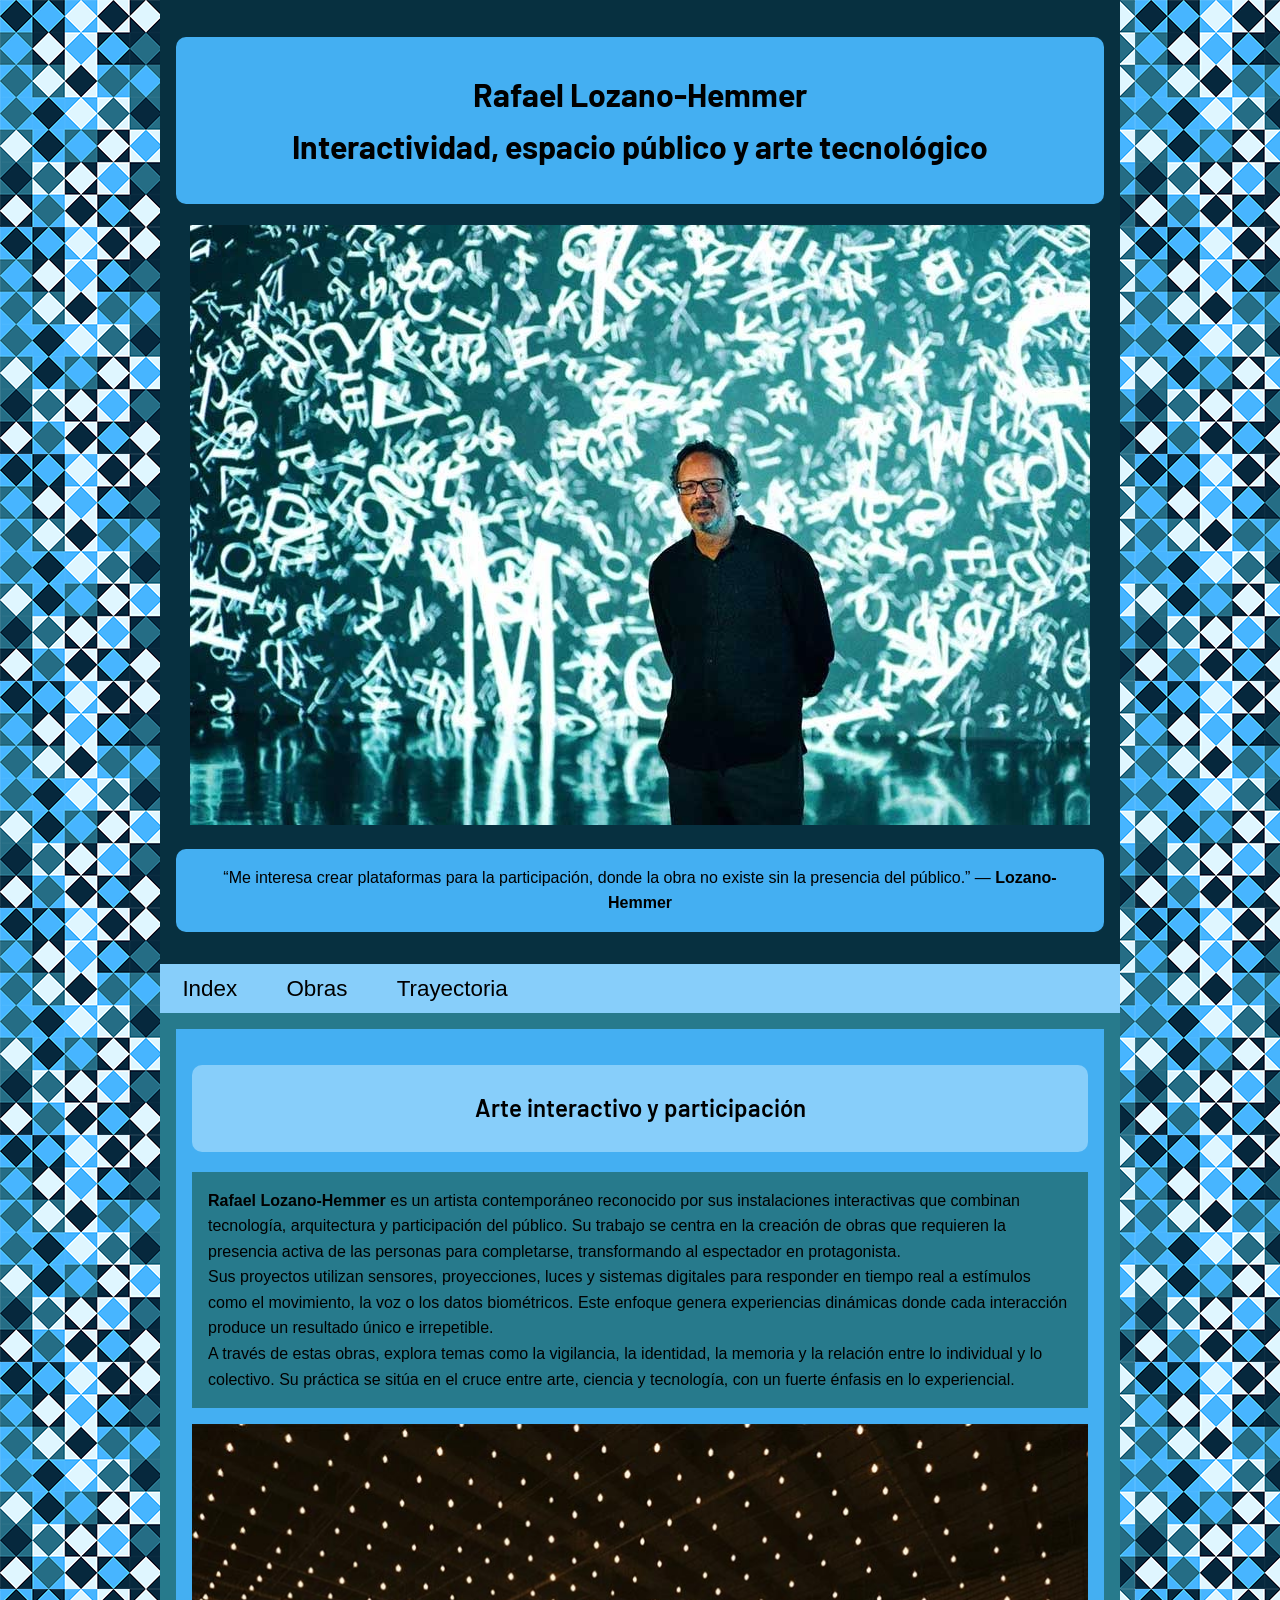
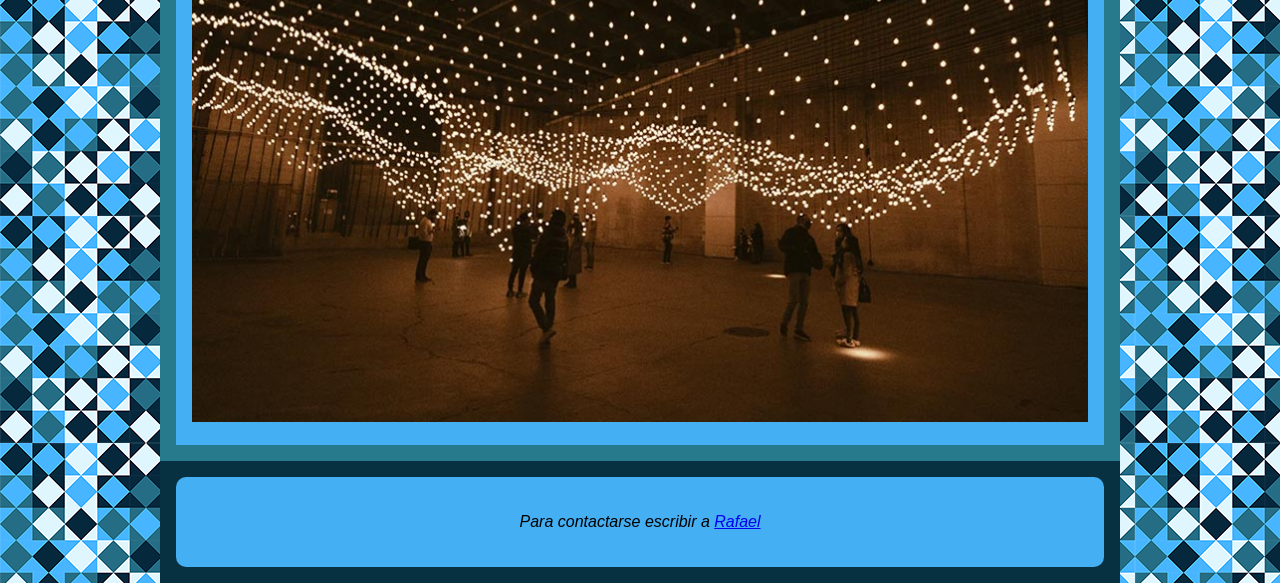
<file: index.html>
<!DOCTYPE html>
<html lang="es">
    <head>
        <meta charset="UTF-8">
        <title>lozano_hemmer</title>
        <link rel="preconnect" href="https://fonts.googleapis.com">
<link rel="preconnect" href="https://fonts.gstatic.com" crossorigin>
<link href="https://fonts.googleapis.com/css2?family=Barlow:ital,wght@0,100;0,200;0,300;0,400;0,500;0,600;0,700;0,800;0,900;1,100;1,200;1,300;1,400;1,500;1,600;1,700;1,800;1,900&display=swap" rel="stylesheet">
        <link href="css/estilos.css" rel="stylesheet">
    </head>
    <body>
        <div id="contenedor">
        <header>
            <h1 class="barlow-bold">Rafael Lozano-Hemmer 
                <br>Interactividad, espacio público y arte tecnológico</h1>
              <img src="./img/lozano-hemmer-1.jpg" alt="lozano-hemmer">
            <p id="piedefoto">“Me interesa crear plataformas para la participación, donde la obra no existe sin la presencia del público.” — <strong>Lozano-Hemmer</strong></p>
        </header>
        <nav>
            <ul>
                <li><a href="./index.html">Index</a></li>
                <li><a href="./obras.html">Obras</a></li>
                <li><a href="./trayectoria.html">Trayectoria</a></li>
            </ul>
        </nav>
        <main>
            <section>
                <h2 class="barlow-semibold">Arte interactivo y participación</h2>
                <p id="parrafo1"><strong>Rafael Lozano-Hemmer</strong> es un artista contemporáneo reconocido por sus instalaciones interactivas que combinan tecnología, arquitectura y participación del público. Su trabajo se centra en la creación de obras que requieren la presencia activa de las personas para completarse, transformando al espectador en protagonista.<br>
                    Sus proyectos utilizan sensores, proyecciones, luces y sistemas digitales para responder en tiempo real a estímulos como el movimiento, la voz o los datos biométricos. Este enfoque genera experiencias dinámicas donde cada interacción produce un resultado único e irrepetible.<br>
                  A través de estas obras, explora temas como la vigilancia, la identidad, la memoria y la relación entre lo individual y lo colectivo. Su práctica se sitúa en el cruce entre arte, ciencia y tecnología, con un fuerte énfasis en lo experiencial.</p>
  <img src="./img/lozano-hemmer-2.jpg" alt="obra_uno">
                </section>
        </main>
        <footer>
            <address>
                <p>Para contactarse escribir a <a href="mailto:rafael@artedigital.com">Rafael</a></p>
            </address>

        </footer>
        </div>
    </body>
</html>
</file>
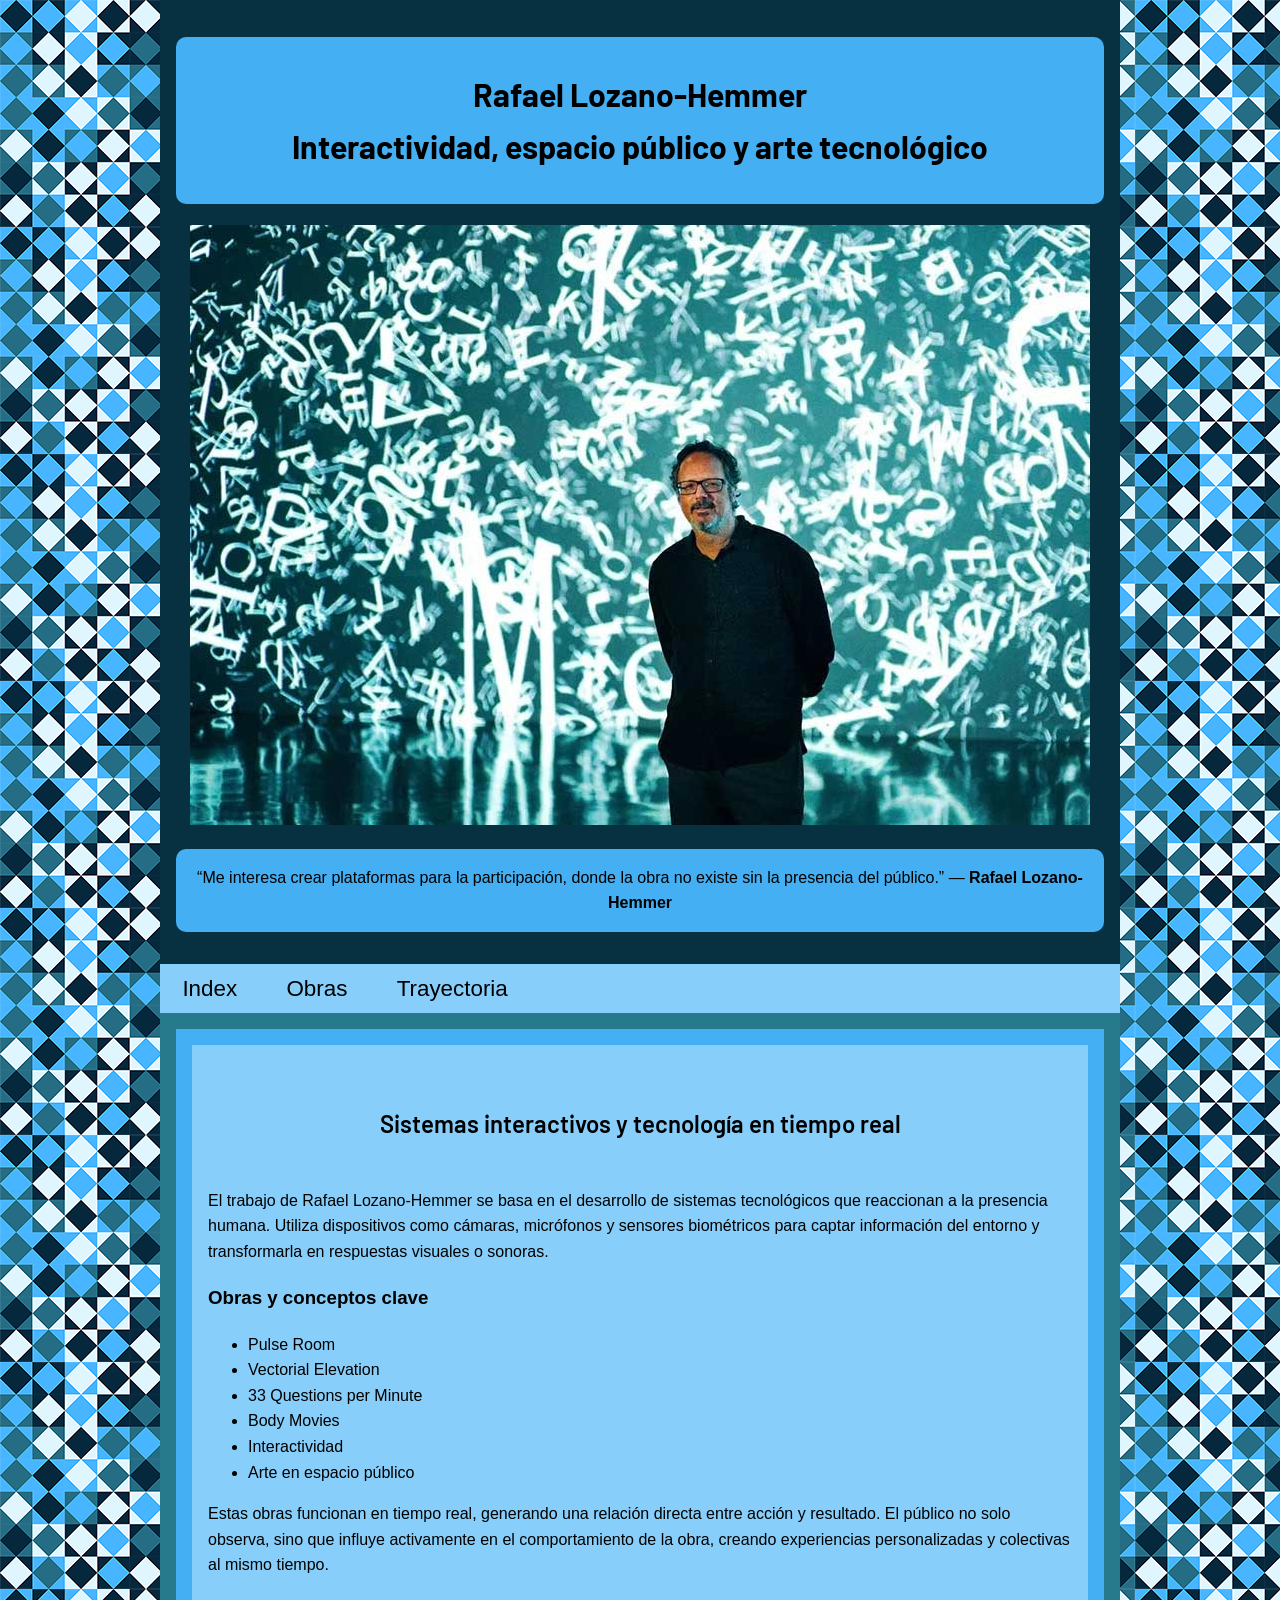
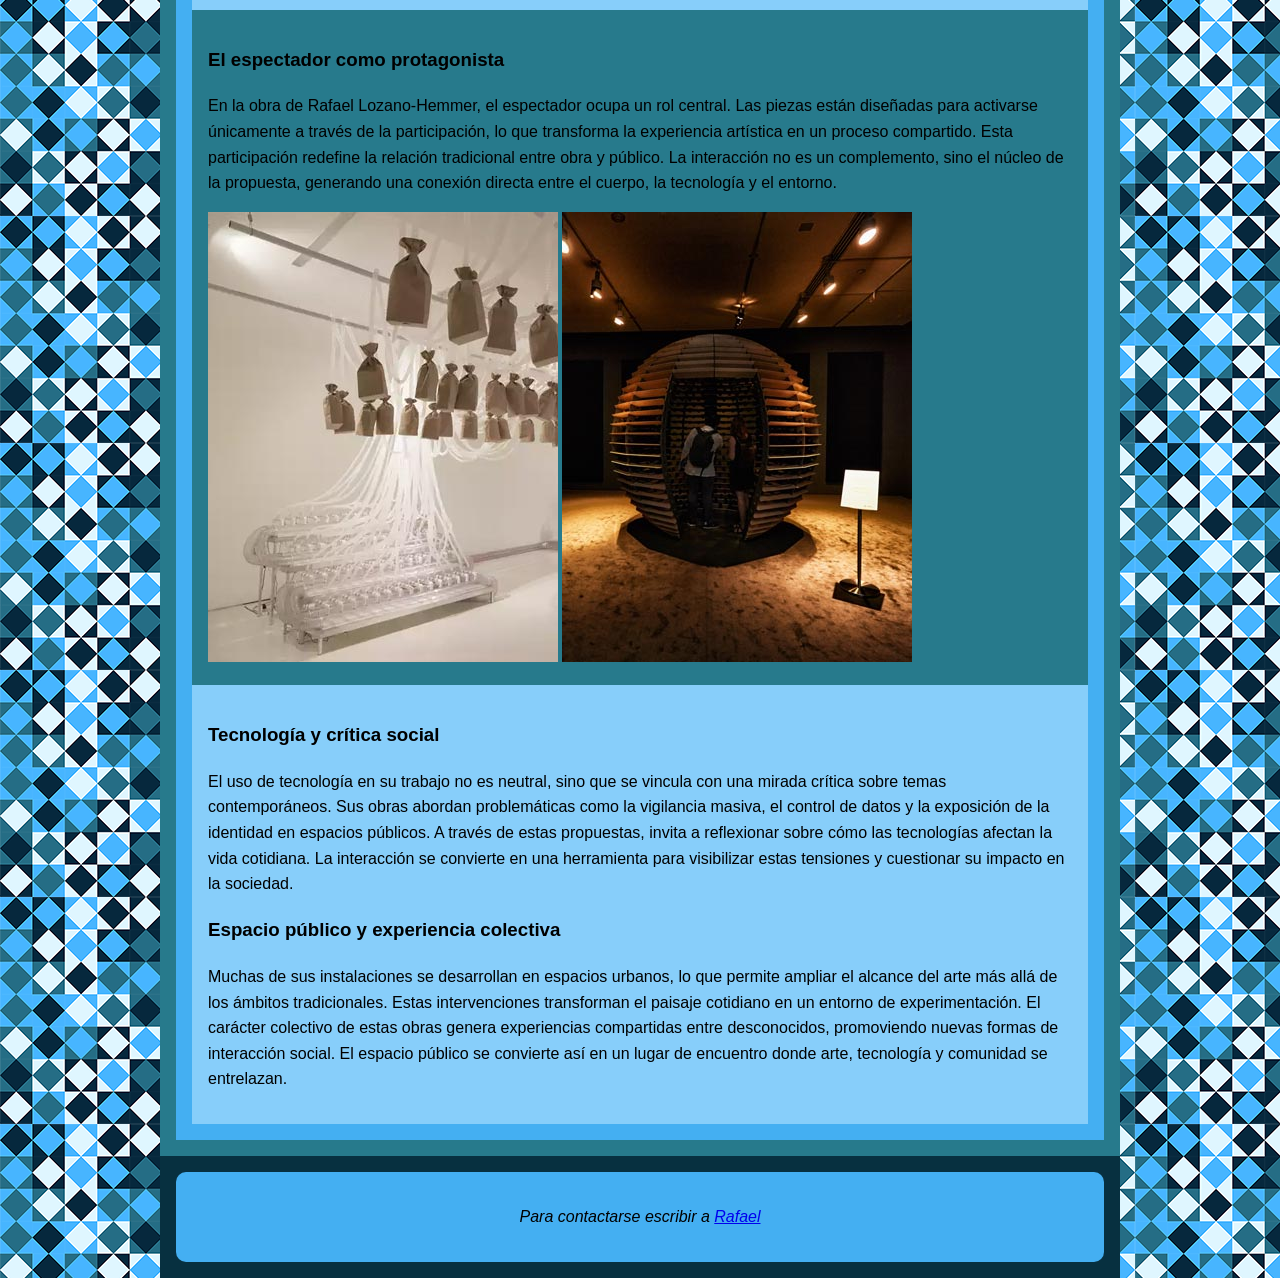
<file: obras.html>
<!DOCTYPE html>
<html lang="es">
    <head>
        <meta charset="UTF-8">
        <title>obras</title>
        <link rel="preconnect" href="https://fonts.googleapis.com">
<link rel="preconnect" href="https://fonts.gstatic.com" crossorigin>
<link href="https://fonts.googleapis.com/css2?family=Barlow:ital,wght@0,100;0,200;0,300;0,400;0,500;0,600;0,700;0,800;0,900;1,100;1,200;1,300;1,400;1,500;1,600;1,700;1,800;1,900&display=swap" rel="stylesheet">
         <link href="css/estilos.css" rel="stylesheet">
    </head>
    <body>
        <div id="contenedor">
            <header>
           <h1 class="barlow-bold">Rafael Lozano-Hemmer <br> Interactividad, espacio público y arte tecnológico</h1>
             <img src="./img/lozano-hemmer-1.jpg" alt="lozano-hemmer">
            <p id="piedefoto">“Me interesa crear plataformas para la participación, donde la obra no existe sin la presencia del público.” — <strong>Rafael Lozano-Hemmer</strong></p>
            </header>
            <nav>
                <ul>
                   <li><a href="./index.html">Index</a></li>
                   <li><a href="./obras.html">Obras</a></li>
                   <li><a href="./trayectoria.html">Trayectoria</a></li>
                </ul>

            </nav>
            <main>
                <section>
                    <article>
                    <h2 class="barlow-semibold">Sistemas interactivos y tecnología en tiempo real</h2>
                    <p>El trabajo de Rafael Lozano-Hemmer se basa en el desarrollo de sistemas tecnológicos que reaccionan a la presencia humana. Utiliza dispositivos como cámaras, micrófonos y sensores biométricos para captar información del entorno y transformarla en respuestas visuales o sonoras.</p>
                    <h3>Obras y conceptos clave</h3>
                    <ul id="lista">
                        <li>Pulse Room</li>
                        <li>Vectorial Elevation</li>
                        <li>33 Questions per Minute</li>
                        <li>Body Movies</li>
                        <li>Interactividad</li>
                        <li>Arte en espacio público</li>
                    </ul>
                    <p>Estas obras funcionan en tiempo real, generando una relación directa entre acción y resultado. El público no solo observa, sino que influye activamente en el comportamiento de la obra, creando experiencias personalizadas y colectivas al mismo tiempo.</p>
                </article>  
                    <article id="articulo2">
                        <h3>El espectador como protagonista</h3>
                        <p>En la obra de Rafael Lozano-Hemmer, el espectador ocupa un rol central. Las piezas están diseñadas para activarse únicamente a través de la participación, lo que transforma la experiencia artística en un proceso compartido.
                    Esta participación redefine la relación tradicional entre obra y público. La interacción no es un complemento, sino el núcleo de la propuesta, generando una conexión directa entre el cuerpo, la tecnología y el entorno.</p>
                <img src="./img/lozano-hemmer-3.jpg" alt="obra_dos">
                    <img src="./img/lozano-hemmer-4.jpg" alt="obra_tres">   
                </article>
                <article>
                        <h3>Tecnología y crítica social</h3>
                        <p>El uso de tecnología en su trabajo no es neutral, sino que se vincula con una mirada crítica sobre temas contemporáneos. Sus obras abordan problemáticas como la vigilancia masiva, el control de datos y la exposición de la identidad en espacios públicos.
                    A través de estas propuestas, invita a reflexionar sobre cómo las tecnologías afectan la vida cotidiana. La interacción se convierte en una herramienta para visibilizar estas tensiones y cuestionar su impacto en la sociedad.</p>
                        <h3>Espacio público y experiencia colectiva</h3>
                        <p>Muchas de sus instalaciones se desarrollan en espacios urbanos, lo que permite ampliar el alcance del arte más allá de los ámbitos tradicionales. Estas intervenciones transforman el paisaje cotidiano en un entorno de experimentación.
                    El carácter colectivo de estas obras genera experiencias compartidas entre desconocidos, promoviendo nuevas formas de interacción social. El espacio público se convierte así en un lugar de encuentro donde arte, tecnología y comunidad se entrelazan.</p>
                    </article>
                </section>
            </main>
            <footer>
                <address>
                <p>Para contactarse escribir a <a href="mailto:rafael@artedigital.com">Rafael</a></p>
            </address>
            </footer>
        </div>
    </body>
</html>
</file>
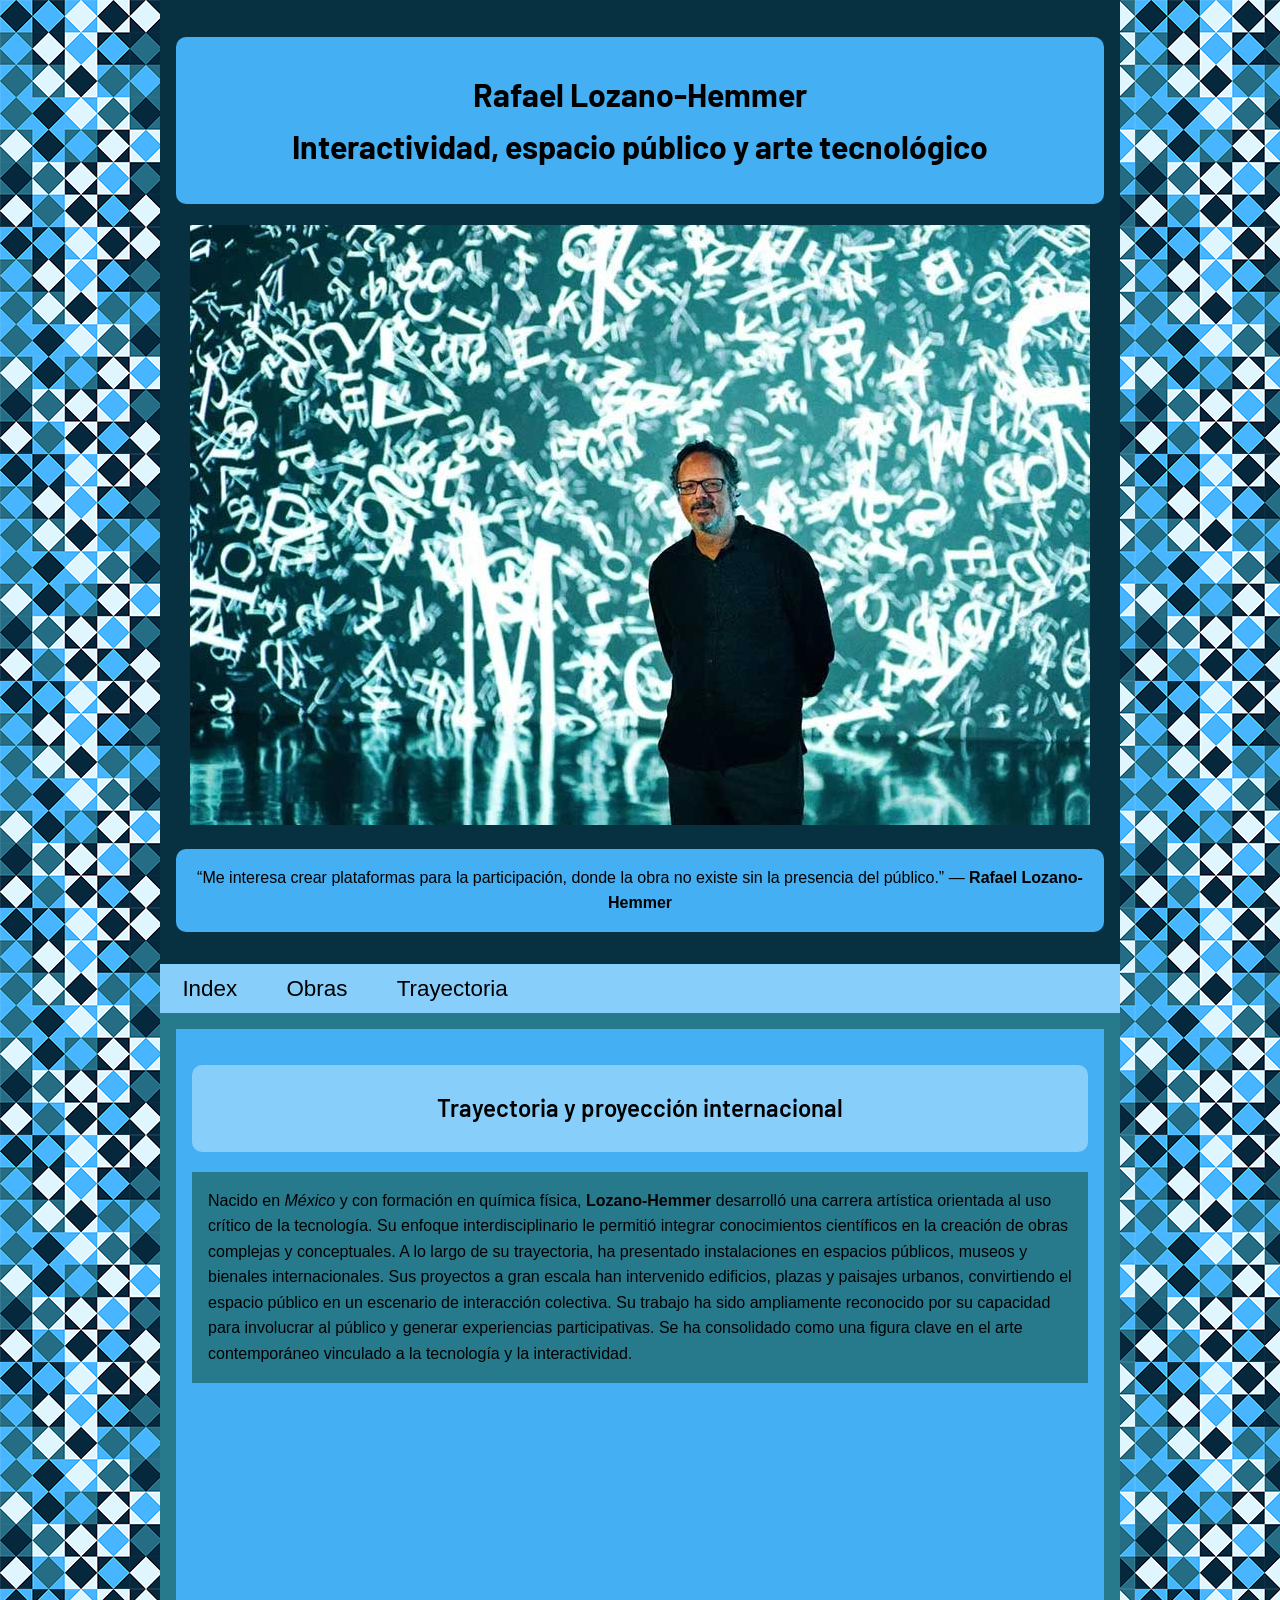
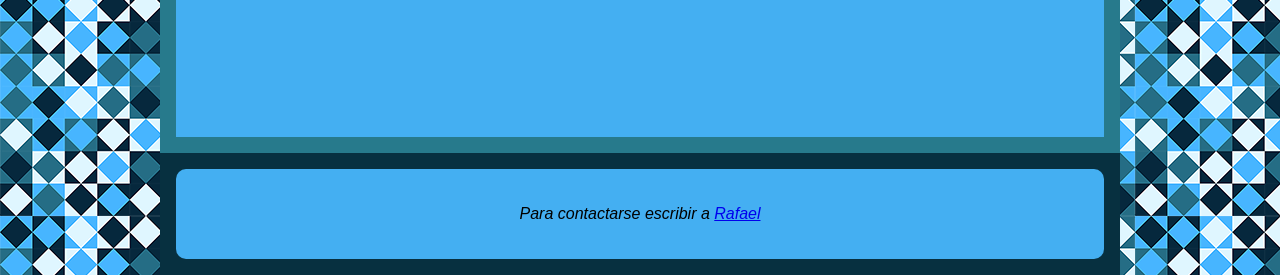
<file: trayectoria.html>
<!DOCTYPE html>
<html lang="es">
    <head>
        <meta charset="UTF-8">
        <title>trayectoria</title>
        <link rel="preconnect" href="https://fonts.googleapis.com">
<link rel="preconnect" href="https://fonts.gstatic.com" crossorigin>
<link href="https://fonts.googleapis.com/css2?family=Barlow:ital,wght@0,100;0,200;0,300;0,400;0,500;0,600;0,700;0,800;0,900;1,100;1,200;1,300;1,400;1,500;1,600;1,700;1,800;1,900&display=swap" rel="stylesheet">
         <link href="css/estilos.css" rel="stylesheet">
    </head>
    <body>
        <div id="contenedor">
            <header>
            <h1 class="barlow-bold">Rafael Lozano-Hemmer <br> Interactividad, espacio público y arte tecnológico</h1>
             <img src="./img/lozano-hemmer-1.jpg" alt="lozano-hemmer">
            <p id="piedefoto">“Me interesa crear plataformas para la participación, donde la obra no existe sin la presencia del público.” — <strong>Rafael Lozano-Hemmer</strong></p>
            </header>
            <nav>
                <ul>
                   <li><a href="./index.html">Index</a></li>
                   <li><a href="./obras.html">Obras</a></li>
                   <li><a href="./trayectoria.html">Trayectoria</a></li>
                </ul>
            </nav>
            <main>
                <section>
                    <h2 class="barlow-semibold">Trayectoria y proyección internacional</h2>
                    <p id="parrafo1">Nacido en <em>México</em> y con formación en química física, <strong>Lozano-Hemmer</strong> desarrolló una carrera artística orientada al uso crítico de la tecnología. Su enfoque interdisciplinario le permitió integrar conocimientos científicos en la creación de obras complejas y conceptuales.
            A lo largo de su trayectoria, ha presentado instalaciones en espacios públicos, museos y bienales internacionales. Sus proyectos a gran escala han intervenido edificios, plazas y paisajes urbanos, convirtiendo el espacio público en un escenario de interacción colectiva.
            Su trabajo ha sido ampliamente reconocido por su capacidad para involucrar al público y generar experiencias participativas. Se ha consolidado como una figura clave en el arte contemporáneo vinculado a la tecnología y la interactividad.</p>    
        <iframe width="560" height="315" src="https://www.youtube.com/embed/jTzojcaanDs?si=0fT0BRa2u2aRvp4j" title="YouTube video player" frameborder="0" allow="accelerometer; autoplay; clipboard-write; encrypted-media; gyroscope; picture-in-picture; web-share" referrerpolicy="strict-origin-when-cross-origin" allowfullscreen></iframe>    
        </section>
            </main>
            <footer>
                <address>
                <p>Para contactarse escribir a <a href="mailto:rafael@artedigital.com">Rafael</a></p>
            </address>
            </footer>
        </div>
    </body>
</html>
</file>
<file: css/estilos.css>
* { box-sizing: border-box;}
body {
	margin: 0;
	padding: 0;
	background-image: url('../img/fondo.png');
	font-family: "Hanken Grotesk", sans-serif;
    line-height:1.6;
}
#contenedor {
	width: 100%;
	max-width: 960px;
	margin: 0 auto;
}


header,footer {background-color:#073040;
           padding: 1em;
           text-align: center;
           
        }

h1 {
    background-color: #44AFF2;
    padding: 1em;
    text-align: center;
    border-radius:10px;
    
}

h2 {
    background-color:#87CEFA ;
    text-align: center;
    padding: 1em;
    border-radius:10px;
}
.barlow-bold {
  font-family: "Barlow", sans-serif;
  font-weight: 700;
  font-style: normal;
}
.barlow-semibold {
  font-family: "Barlow", sans-serif;
  font-weight: 600;
  font-style: normal;
}


nav {
	background-color:#87CEFA;
}
nav ul {
	margin: 0;
	padding: 0;
	list-style-type: none;
}
nav li {
	display: inline-block;	
}
nav a {
	font-size: 1.4em;
	line-height: 2.2em;
	padding: 0.4em 1em;
	text-align: center;
	text-decoration: none;
}
nav a:link {
	background-color:#87CEFA;
	color: #000;
}
nav a:visited {
	background-color:#87CEFA;
	color: #000;
}
nav a:hover {
	background-color: #000;
	color: #FFF;
}
nav a:active {
	background-color: #F00;
	color: #FFF;
}

main {
    background-color:#277A8C;
    padding:1em;
    
}
#articulo2 {
  background-color:#277A8C;
  padding:1em;
}
section {
    background-color: #44AFF2;
    padding:1em;
}
article {
    background-color: #87CEFA;
    padding:1em;
}

#lista { 
    background-color:#87CEFA ;
    }

address {
    background-color: #44AFF2;
    padding:1em;
    border-radius:10px;
}
#piedefoto {
    background-color: #44AFF2;
    text-align: center;
    padding: 1em;
    border-radius:10px;
}
#parrafo1 {
    background-color: #277A8C;
    padding:1em;
    
}
img{
    max-width:100%;
    height:auto;
}
</file>
